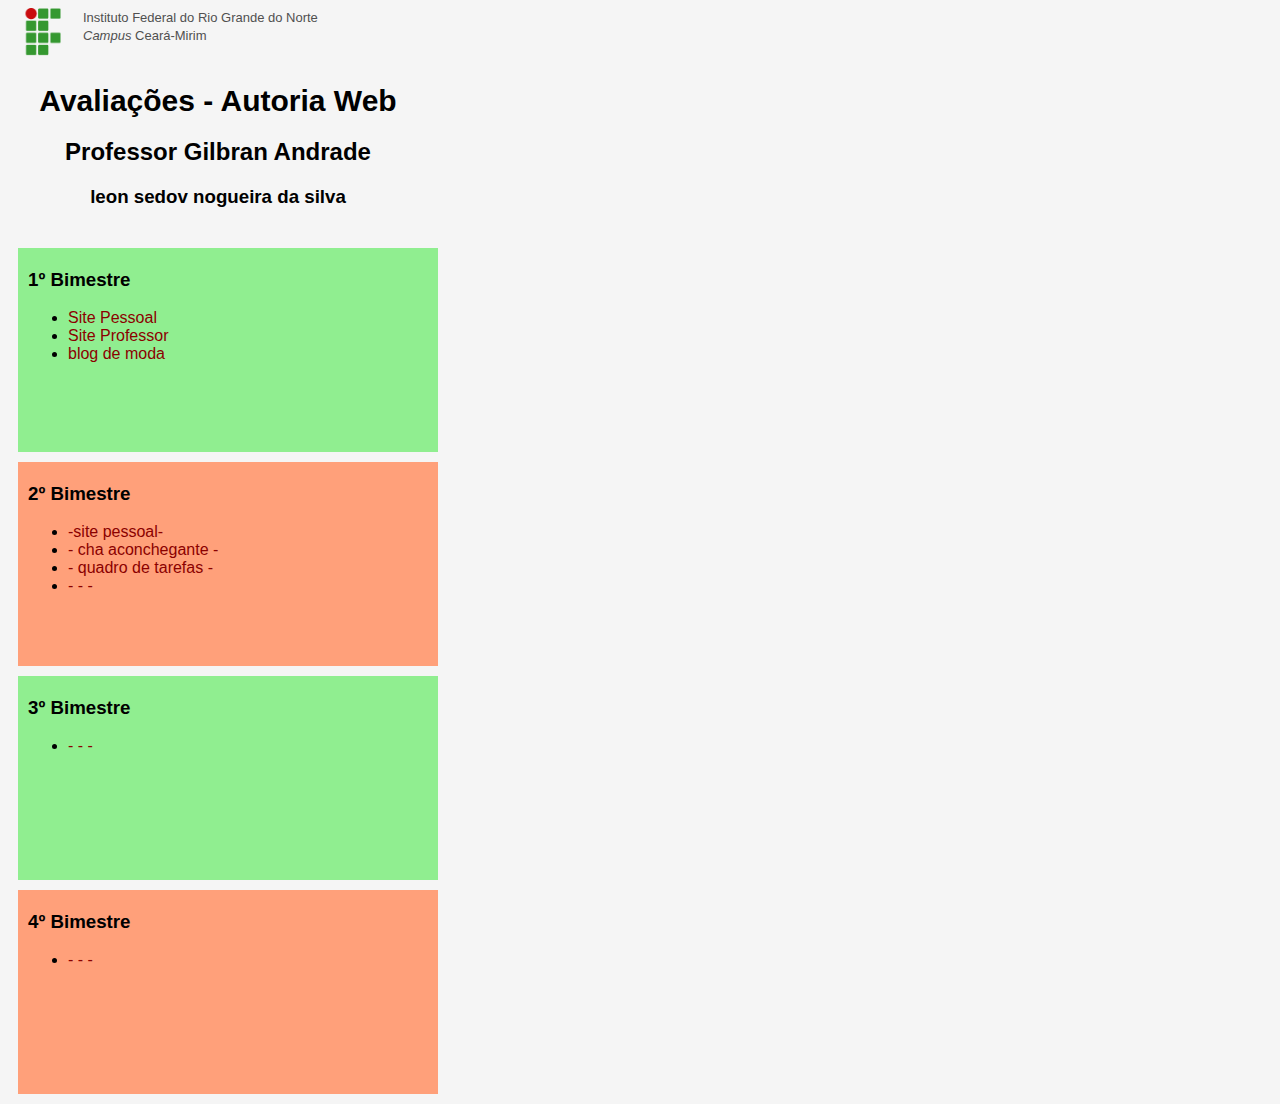
<file: index.html>
<!DOCTYPE html>
<html>
<head>
    <title>Avaliação</title>
    <link rel='stylesheet' href='style.css'>
</head>
<body>
    <div class="topo">
        <img class="logo" src="images/if_small.png">
        <span class="ifrn">Instituto Federal do Rio Grande do Norte</span><br>
        <span class="ifrn"><em>Campus</em> Ceará-Mirim</span>
    </div>
    <div class="titulo">
        <h1>Avaliações - Autoria Web</h1>
        <h2>Professor Gilbran Andrade</h2>
        <h3>leon sedov nogueira da silva</h3>
    </div>
    <div class="bimestre bimImpar">
        <h3>1º Bimestre</h3>
        <ul>
            <li><a href="bimestre-1/site pessoal/index.html">Site Pessoal</a></li>
            <li><a href="bimestre-1/site professor/index.html">Site Professor</a></li>
            <li><a href="bimestre-1/blogmoda/index.html">blog de moda</a></li>
        </ul>
    </div>
    <div class="bimestre bimPar">
        <h3>2º Bimestre</h3>
        <ul>
            <li><a href="bimestre-2/site pessoal.3/author/index.html">-site pessoal-</a></li>
            <li><a href="bimestre-2/chaAconchegante/index.html">- cha aconchegante -</a></li>
            <li><a href="bimestre-2/quadro de tarefas/index.html">- quadro de tarefas -</a></li>
            <li><a href="#">- - -</a></li>
        </ul>
    </div>
    <div class="bimestre bimImpar">
        <h3>3º Bimestre</h3>
        <ul>
            <li><a href="#">- - -</a></li>
        </ul>
    </div>
    <div class="bimestre bimPar">
        <h3>4º Bimestre</h3>
        <ul>
            <li><a href="#">- - -</a></li>
        </ul>
    </div>
</body>
</html>
</file>
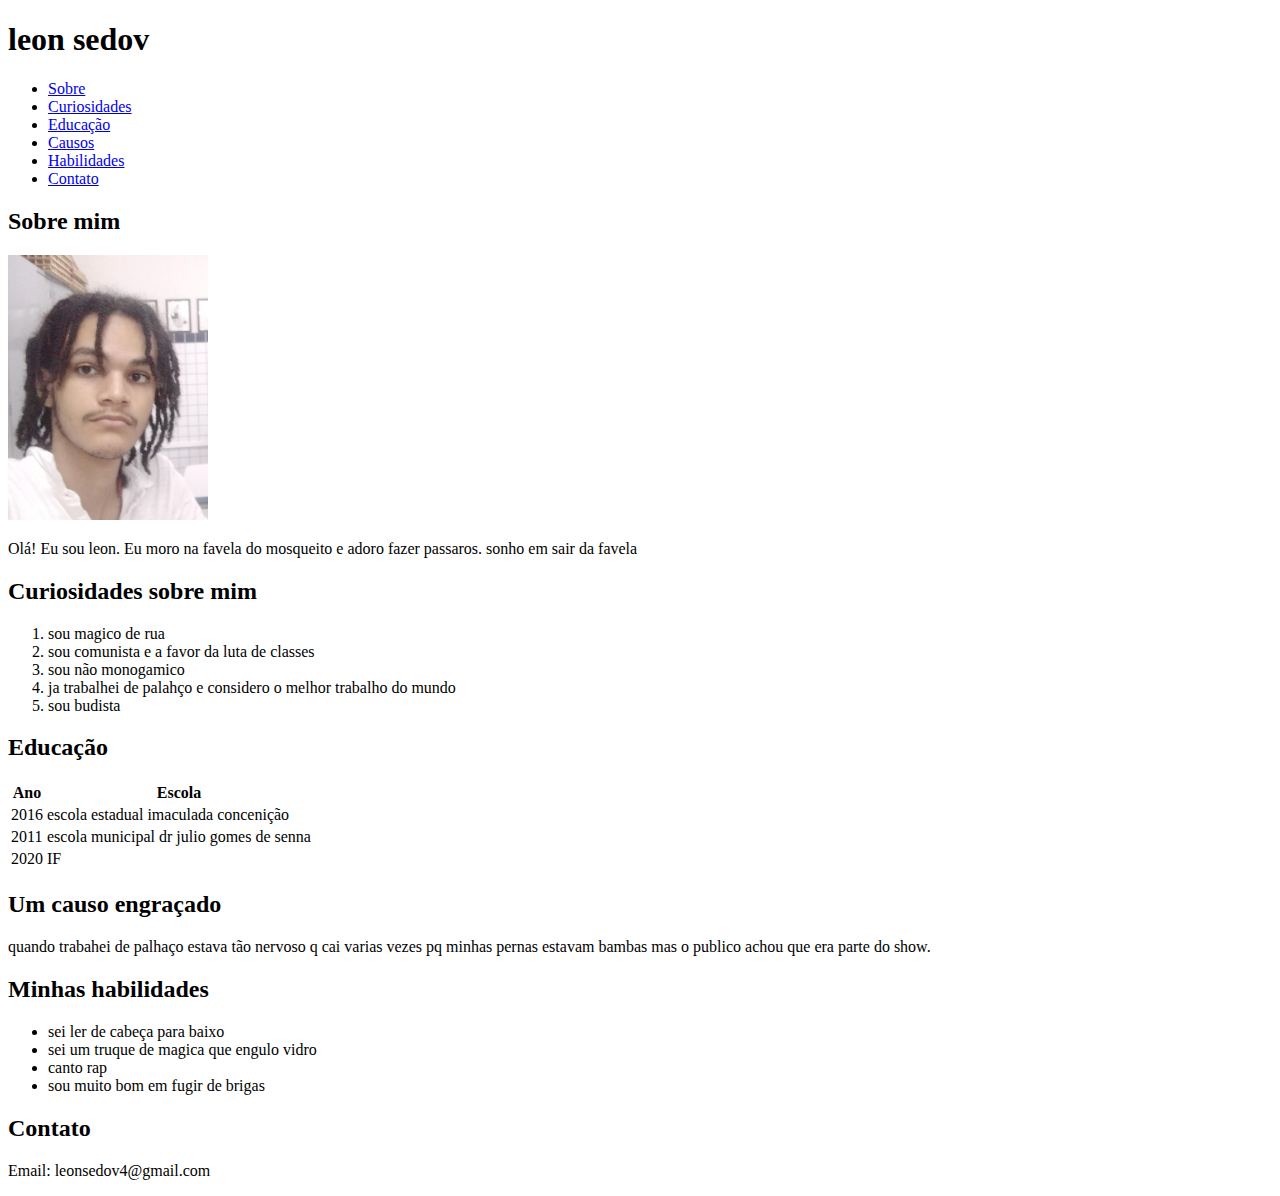
<file: bimestre-1/site pessoal/index.html>
<!DOCTYPE html>
<html>
<head>
  <title>leon sedov</title>
  <style>
    img {
      width: 200px;
    }
  </style>
</head>
<body>
  <header>
    <h1>leon sedov</h1>
  </header>

  <nav>
    <ul>
      <li><a href="#sobre">Sobre</a></li>
      <li><a href="#curiosidades">Curiosidades</a></li>
      <li><a href="#educacao">Educação</a></li>
      <li><a href="#causos">Causos</a></li>
      <li><a href="#habilidades">Habilidades</a></li>
      <li><a href="#contato">Contato</a></li>
    </ul>
  </nav>

  <section id="sobre">
    <h2>Sobre mim</h2>
    <img src="leon.jpg" alt="Minha foto">
    <p>
      Olá! Eu sou leon. Eu moro na favela do mosqueito e adoro fazer passaros.
      sonho em sair da favela
    </p>
  </section>

  <section id="curiosidades">
    <h2>Curiosidades sobre mim</h2>
    <ol>
      <li>sou magico de rua</li>
      <li>sou comunista e a favor da luta de classes</li>
      <li>sou não monogamico</li>
      <li>ja trabalhei de palahço e considero o melhor trabalho do mundo</li>
      <li>sou budista</li>
    </ol>
  </section>

  <section id="educacao">
    <h2>Educação</h2>
    <table>
      <tr>
        <th>Ano</th>
        <th>Escola</th>
      </tr>
      <tr>
        <td>2016</td>
        <td>escola estadual imaculada concenição</td>
      </tr>
      <tr>
        <td>2011</td>
        <td>escola municipal dr julio gomes de senna</td>
      </tr>
      <tr>
        <td>2020</td>
        <td>IF</td>
      </tr>
    </table>
  </section>

  <section id="causos">
    <h2>Um causo engraçado</h2>
    <p>
      quando trabahei de palhaço estava tão nervoso q cai varias vezes pq minhas pernas estavam bambas mas o publico achou que era parte do show.
    </p>
  </section>

  <section id="habilidades">
    <h2>Minhas habilidades</h2>
    <ul>
      <li>sei ler de cabeça para baixo</li>
      <li>sei um truque de magica que engulo vidro</li>
      <li>canto rap</li>
      <li>sou muito bom em fugir de brigas</li>
    </ul>
  </section>

  <section id="contato">
    <h2>Contato</h2>
    <p>Email: leonsedov4@gmail.com
</file>
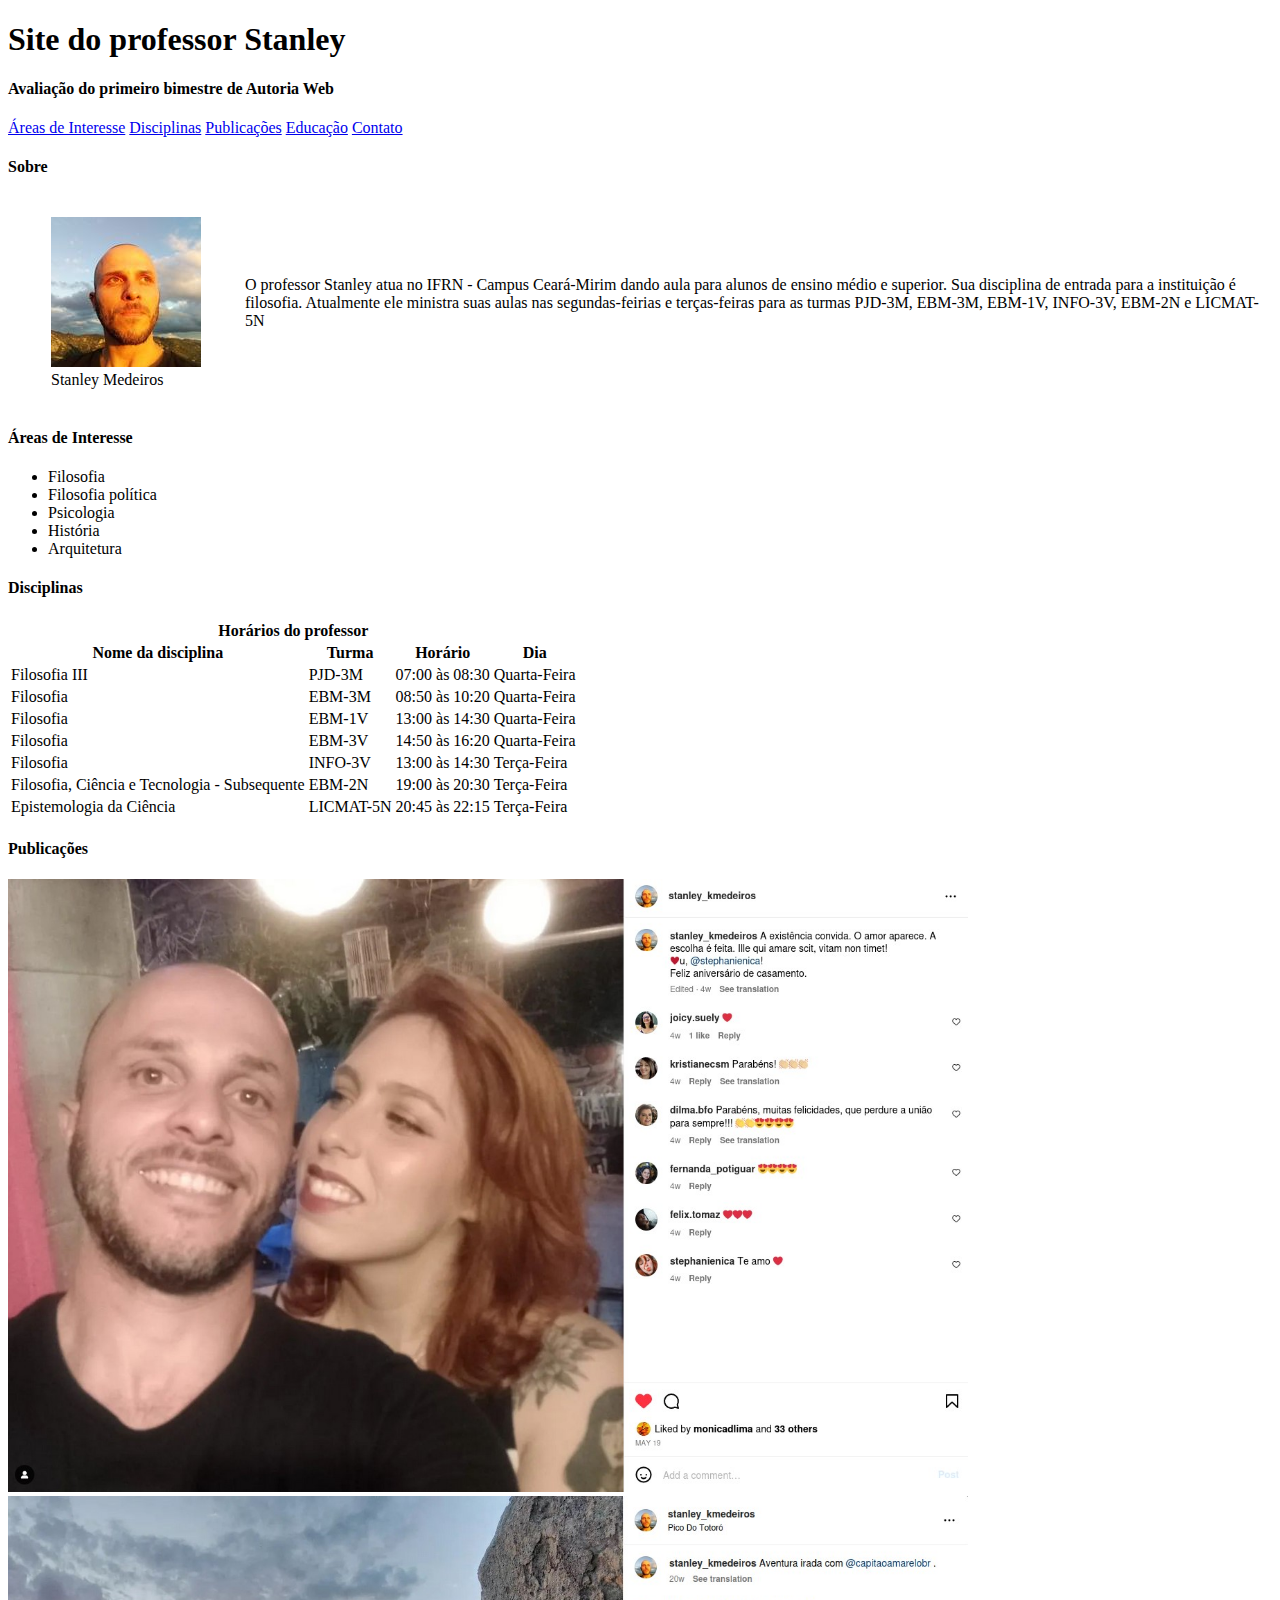
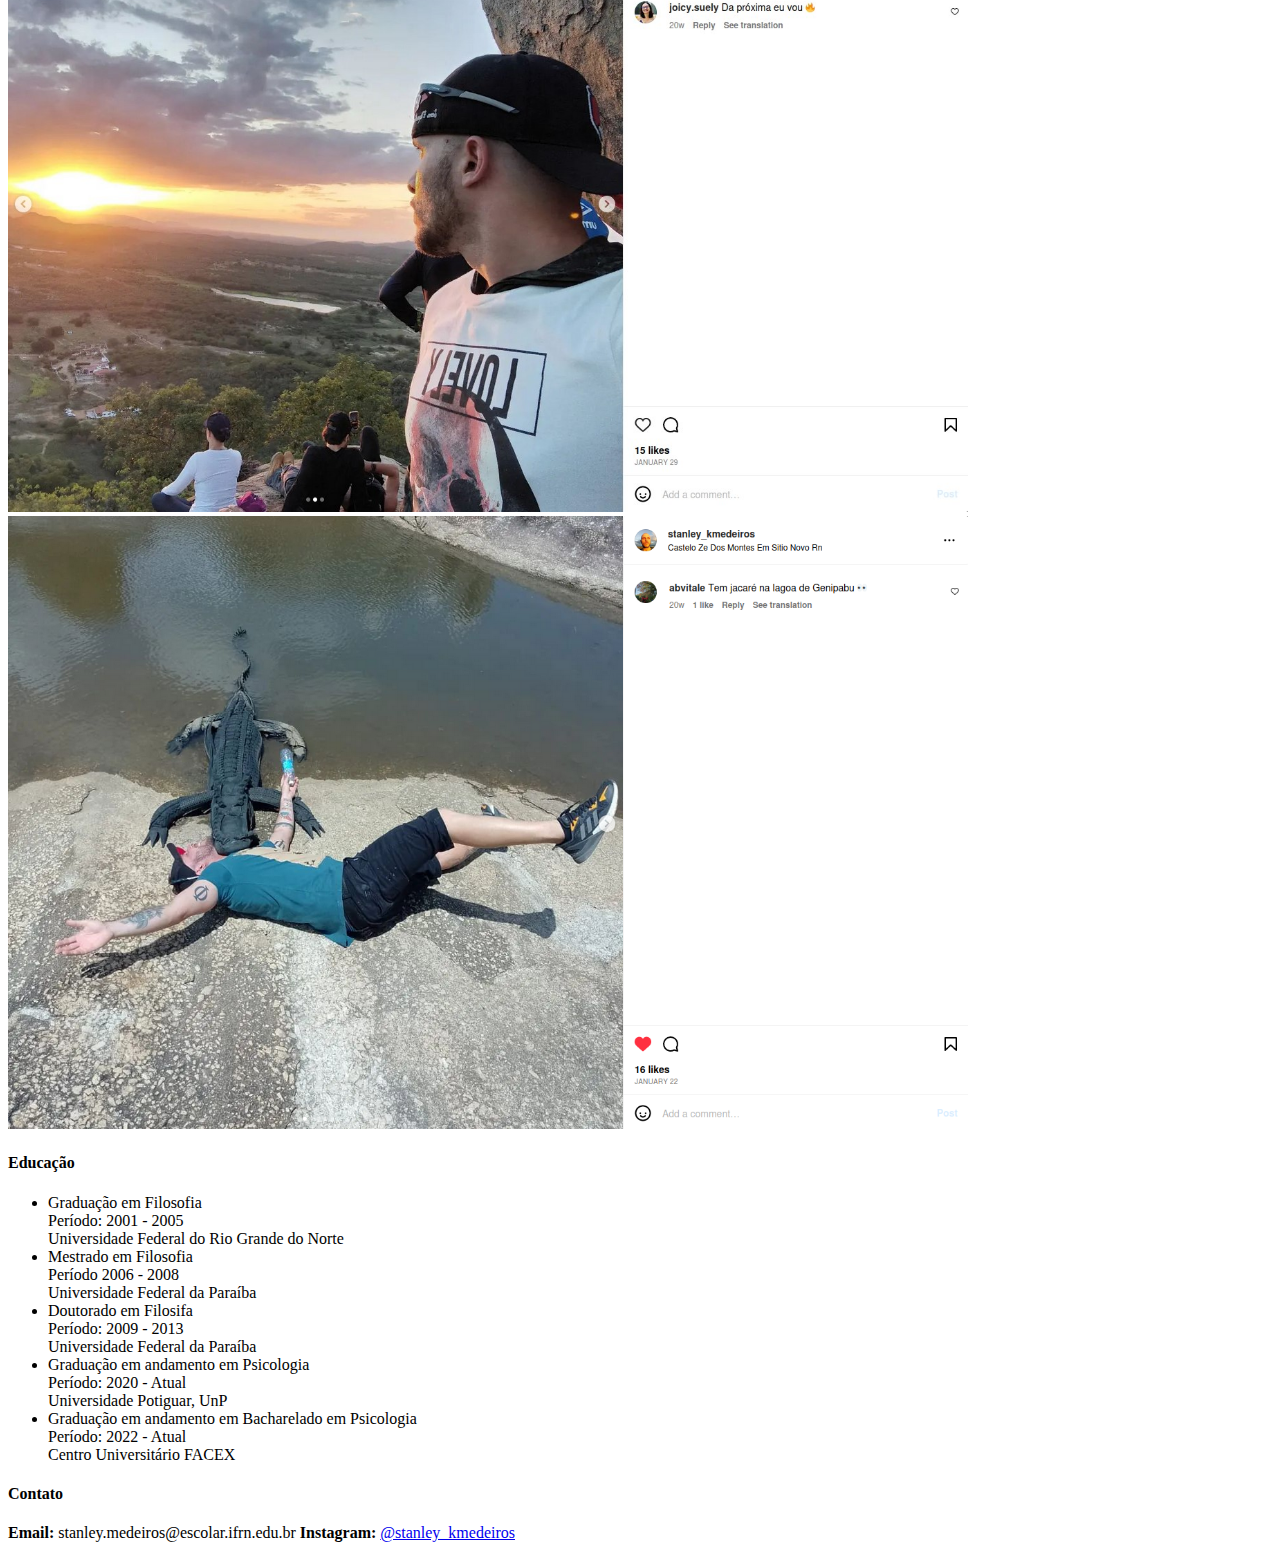
<file: bimestre-1/site professor/index.html>
<!DOCTYPE html>
<html lang="pt-br">
<head>
    <meta charset="UTF-8">
    <link rel="stylesheet" href="style.css" media="all">
    <title>Stanley Kreiter</title>
</head>
<body>
    <header>
        <h1>Site do professor Stanley</h1>
        <h4>Avaliação do primeiro bimestre de Autoria Web</h4>
        <nav>
            <a href="#areasInteresse">Áreas de Interesse</a>
            <a href="#disciplinas">Disciplinas</a>
            <a href="#publicacoes">Publicações</a>
            <a href="#educacao">Educação</a>
            <a href="#contato">Contato</a>
        </nav>
    </header>
    <main>
        <section id="sobre">
            <h4>Sobre</h4>
            <table>
            <tr>
            <td>
                <figure>
                    <img src="imagem.jpg" alt="">
                    <figcaption>Stanley Medeiros</figcaption>
                </figure>
            </td>
            <td>
                <article>
                    <p>O professor Stanley atua no IFRN - Campus Ceará-Mirim dando aula para alunos de ensino médio e superior. Sua disciplina de entrada para a instituição é filosofia. Atualmente ele ministra suas aulas nas segundas-feirias e terças-feiras para as turmas PJD-3M, EBM-3M, EBM-1V, INFO-3V, EBM-2N e LICMAT-5N</p>
                </article>
            </td>
            </tr>
            </table>
        </section>
        <section id="areasInteresse">
            <h4>Áreas de Interesse</h4>
            <ul>
                <li>Filosofia</li>
                <li>Filosofia política</li>
                <li>Psicologia</li>
                <li>História</li>
                <li>Arquitetura</li>
            </ul>
        </section>
        <section id="disciplinas">
            <h4>Disciplinas</h4>
            <table>
                <thead>
                    <tr>
                        <th colspan="4">Horários do professor</th>
                    </tr>
                    <tr>
                        <th>Nome da disciplina</th>
                        <th>Turma</th>
                        <th>Horário</th>
                        <th>Dia</th>
                    </tr>
                </thead>
                <tbody>
                    <tr>
                        <td>Filosofia III</td>
                        <td>PJD-3M</td>
                        <td>07:00 às 08:30</td>
                        <td>Quarta-Feira</td>
                    </tr>
                    <tr>
                        <td>Filosofia</td>
                        <td>EBM-3M</td>
                        <td>08:50 às 10:20</td>
                        <td>Quarta-Feira</td>
                    </tr>
                    <tr>
                        <td>Filosofia</td>
                        <td>EBM-1V</td>
                        <td>13:00 às 14:30</td>
                        <td>Quarta-Feira</td>
                    </tr>
                    <tr>
                        <td>Filosofia</td>
                        <td>EBM-3V</td>
                        <td>14:50 às 16:20</td>
                        <td>Quarta-Feira</td>
                    </tr>
                    <tr>
                        <td>Filosofia </td>
                        <td>INFO-3V</td>
                        <td>13:00 às 14:30</td>
                        <td>Terça-Feira</td>
                    </tr>
                    <tr>
                        <td>Filosofia, Ciência e Tecnologia - Subsequente</td>
                        <td>EBM-2N</td>
                        <td>19:00 às 20:30</td>
                        <td>Terça-Feira</td>
                    </tr>
                    <tr>
                        <td>Epistemologia da Ciência</td>
                        <td>LICMAT-5N</td>
                        <td>20:45 às 22:15</td>
                        <td>Terça-Feira</td>
                    </tr>
                </tbody>
            </table>
        </section>
        <section id="publicacoes">
            <h4>Publicações</h4>
                <img src="post1.jpg" alt="">
                <img src="post2.jpg" alt="">
                <img src="post3.jpg" alt="">
        </section>
        <section id="educacao">
            <h4>Educação</h4>
            <ul>
                <li>
                    Graduação em Filosofia<br>
                    Período: 2001 - 2005<br>
                    Universidade Federal do Rio Grande do Norte
                </li>
                <li>
                    Mestrado em Filosofia<br>
                    Período 2006 - 2008<br>
                    Universidade Federal da Paraíba
                </li>
                <li>
                    Doutorado em Filosifa<br>
                    Período: 2009 - 2013<br>
                    Universidade Federal da Paraíba
                </li>
                <li>
                    Graduação em andamento em Psicologia<br>
                    Período: 2020 - Atual<br>
                    Universidade Potiguar, UnP
                </li>
                <li>
                    Graduação em andamento em Bacharelado em Psicologia<br>
                    Período: 2022 - Atual<br>
                    Centro Universitário FACEX
                </li>
            </ul>
        </section>
    </main>
    <footer>
        <h4>Contato</h4>
        <nav id="contato">
            <strong>Email:</strong> <span>stanley.medeiros@escolar.ifrn.edu.br</span>
            <strong>Instagram:</strong> <a target="_blank" href="https://www.instagram.com/stanley_kmedeiros/">@stanley_kmedeiros</a>
        </nav>
    </footer>
</body>
</html>
</file>
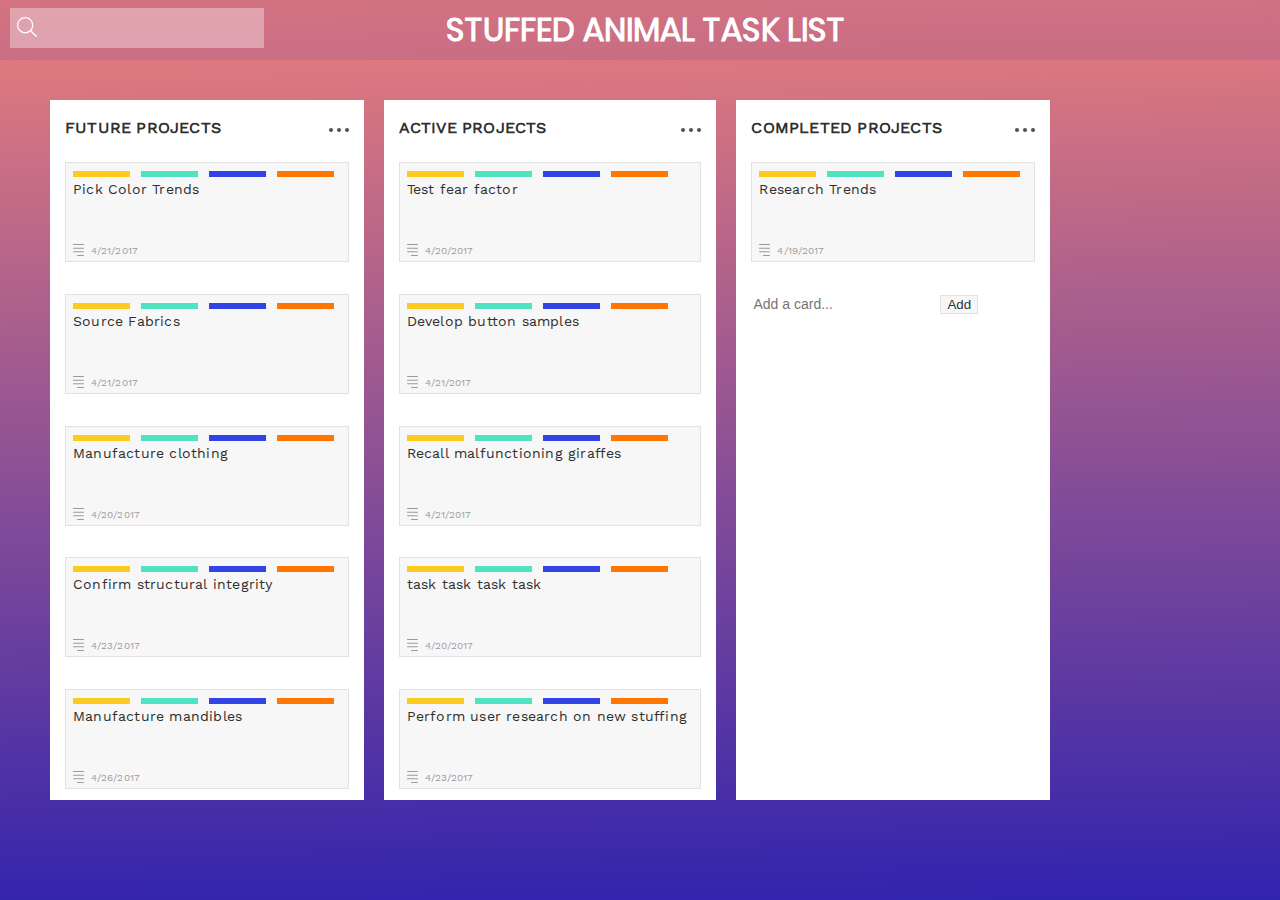
<file: bimestre-2/quadro de tarefas/index.html>
<!DOCTYPE html><html><head>
		<title>Project Task Board</title>
		<link rel="stylesheet" href="css/style.css">
		<script src="js/jquery.min.js"></script>
	</head>
	<body>
		<div class="navbar">
			<div class="search-bar">
				<img class="search-icon" src="images/search_icon.svg">
			</div>
			<h1>STUFFED ANIMAL TASK LIST</h1>
		</div>
		<div class="site-body">
			<div class="container">
				<div class="card-column future-projects">
					<div class="taskgroup-heading">
						<h2>FUTURE PROJECTS</h2>
						<div class="ellipsis-icon">
							<img src="images/oval-copy.svg">
							<img src="images/oval-copy.svg">
							<img src="images/oval-copy.svg">
						</div>
					</div>
					<div class="card future-i">
						<div class="rectangle yellow"></div>
						<div class="rectangle green"></div>
						<div class="rectangle blue"></div>
						<div class="rectangle orange"></div>
						<p class="task-description">Pick Color Trends</p>
						<img class="list-icon" src="images/list_icon.svg">
						<p class="task-date">4/21/2017</p>
					</div>
					<div class="card future-ii">
						<div class="rectangle yellow"></div>
						<div class="rectangle green"></div>
						<div class="rectangle blue"></div>
						<div class="rectangle orange"></div>
						<p class="task-description">Source Fabrics</p>
						<img class="list-icon" src="images/list_icon.svg">
						<p class="task-date">4/21/2017</p>
					</div>
					<div class="card future-iii">
						<div class="rectangle yellow"></div>
						<div class="rectangle green"></div>
						<div class="rectangle blue"></div>
						<div class="rectangle orange"></div>
						<p class="task-description">Manufacture clothing</p>
						<img class="list-icon" src="images/list_icon.svg">
						<p class="task-date">4/20/2017</p>
					</div>
					<div class="card future-iv">
						<div class="rectangle yellow"></div>
						<div class="rectangle green"></div>
						<div class="rectangle blue"></div>
						<div class="rectangle orange"></div>
						<p class="task-description">Confirm structural integrity</p>
						<img class="list-icon" src="images/list_icon.svg">
						<p class="task-date">4/23/2017</p>
					</div>
					<div class="card future-v">
						<div class="rectangle yellow"></div>
						<div class="rectangle green"></div>
						<div class="rectangle blue"></div>
						<div class="rectangle orange"></div>
						<p class="task-description">Manufacture mandibles</p>
						<img class="list-icon" src="images/list_icon.svg">
						<p class="task-date">4/26/2017</p>
					</div>
				</div>
				<div class="card-column active-projects">
					<div class="taskgroup-heading">
						<h2>ACTIVE PROJECTS</h2>
						<div class="ellipsis-icon">
							<img src="images/oval-copy.svg">
							<img src="images/oval-copy.svg">
							<img src="images/oval-copy.svg">
						</div>
					</div>
					<div class="card project-i">
						<div class="rectangle yellow"></div>
						<div class="rectangle green"></div>
						<div class="rectangle blue"></div>
						<div class="rectangle orange"></div>
						<p class="task-description">Test fear factor</p>
						<img class="list-icon" src="images/list_icon.svg">
						<p class="task-date">4/20/2017</p>
					</div>
					<div class="card project-ii">
						<div class="rectangle yellow"></div>
						<div class="rectangle green"></div>
						<div class="rectangle blue"></div>
						<div class="rectangle orange"></div>
						<p class="task-description">Develop button samples</p>
						<img class="list-icon" src="images/list_icon.svg">
						<p class="task-date">4/21/2017</p>
					</div>
					<div class="card project-iii">
						<div class="rectangle yellow"></div>
						<div class="rectangle green"></div>
						<div class="rectangle blue"></div>
						<div class="rectangle orange"></div>
						<p class="task-description">Recall malfunctioning giraffes</p>
						<img class="list-icon" src="images/list_icon.svg">
						<p class="task-date">4/21/2017</p>
					</div>
					<div class="card project-iv">
						<div class="rectangle yellow"></div>
						<div class="rectangle green"></div>
						<div class="rectangle blue"></div>
						<div class="rectangle orange"></div>
						<p class="task-description">task task task task</p>
						<img class="list-icon" src="images/list_icon.svg">
						<p class="task-date">4/20/2017</p>
					</div>
					<div class="card project-v">
						<div class="rectangle yellow"></div>
						<div class="rectangle green"></div>
						<div class="rectangle blue"></div>
						<div class="rectangle orange"></div>
						<p class="task-description">Perform user research on new stuffing</p>
						<img class="list-icon" src="images/list_icon.svg">
						<p class="task-date">4/23/2017</p>
					</div>
				</div>
				<div class="card-column completed-projects">
          <div class="taskgroup-heading">
            <h2>COMPLETED PROJECTS</h2>
            <div class="ellipsis-icon">
            <img src="images/oval-copy.svg">
            <img src="images/oval-copy.svg">
            <img src="images/oval-copy.svg">
            </div>
          </div>
          <div class="card complete-i">
            <div class="rectangle yellow"></div>
            <div class="rectangle green"></div>
            <div class="rectangle blue"></div>
            <div class="rectangle orange"></div>
            <p class="task-description">Research Trends</p>
            <img class="list-icon" src="images/list_icon.svg">
            <p class="task-date">4/19/2017</p>
          </div>
          <div class="add-card-container">
            <input class="new-card-task" placeholder="Add a card...">
            <button class="add-card">Add</button>
          </div> 
        </div>
			</div>
		</div>
	

<script>
	$(document).ready(function(){
		$(".add-card").on("click", function(){
			var description = $(".new-card-task").val();
			var today = new Date();
			var dateStr = (today.getMonth()+1) + "/" + today.getDate() + "/" + today.getFullYear();
			var newCard = $(`<div class="card"><div class="rectangle yellow"></div><div class="rectangle green"></div><div class="rectangle blue"></div><div class="rectangle orange"></div><p class="task-description">${description}</p><img class="list-icon" src="https://content.codecademy.com/courses/learn-css-grid/project-ii/Resources/list_icon.svg"><p class="task-date">${dateStr}</p></div>`)
			$(".add-card-container").before(newCard);
		})
	})
</script></body></html>
</file>
<file: style.css>
body {
    background-color: whitesmoke;
    font-family:'Lucida Sans', 'Lucida Sans Regular', 'Lucida Grande', 'Lucida Sans Unicode', Geneva, Verdana, sans-serif;
}

.bimestre {
    width: 400px;
    height: 200px;
    margin: 10px;
    padding: 2px 10px;
}

.bimImpar {
    background-color: lightgreen;
}

.bimPar {
    background-color: lightsalmon;
}

.logo {
    width: 40px;
    float: left;
    padding-right: 20px;
    margin-left: 15px;
}

a:link,
a:visited {
    color: darkred;
    text-decoration: none;
}
a:hover {
    color: red;
    text-decoration: underline;
}

.ifrn {
    color: rgb(80, 80, 80);
    font-size: small;
}

.titulo {
    width: 400px;
    margin: 40px 0;
    padding: 0px 10px;
    text-align: center;
}

h1 {
    font-size: 30px;
}

.topo {
    width: 400px;
}
</file>
<file: bimestre-1/site professor/style.css>
#publicacoes img {
    height: auto;
    width: 960px;
}
</file>
<file: bimestre-2/quadro de tarefas/css/style.css>
@font-face {
	font-family: WorkSans;
	src: url("../fonts/WorkSans-Regular.ttf");
}
@font-face {
	font-family: Poppins;
	src: url("../fonts/Poppins-Regular.ttf");
}

html {
  height: 100%;
}

body {
  height: 100%;
  margin: 0;
  background-image: linear-gradient(359deg, #3023ae, #eb7f7b);
  background-repeat: no-repeat;
  background-attachment: fixed;
}

.navbar {
  display: grid;
  grid-template-columns: 10px 1fr 3fr 1fr;
  position: absolute;
  width: 100%;
  height: 60px;
  background-color: rgba(120,70,154, 0.2);
  text-align: center;
  top: 0;
  left: 0;
  justify-content: space-around;
}

.navbar h1 {
  grid-column: 3 / 4;
  font-family: Poppins;
  color: #ffffff;
  margin: 0;
  align-self: center;
}

.container {
	width: 1000px;
	display: grid;
	grid-template-columns: auto auto auto;
	gap: 20px;
}

.search-bar {
  grid-column: 2 / 3;
  width: 100%;
  height: 40px;
  background-color: rgba(255,255,255, 0.35);
  top: 8px;
  position: absolute;
}

input {
	display: inline-block;
	border: none;
	background: transparent;
	font-size: 14px;
}

.search-bar input {
	float: left;
	height: 18px;
  margin-top: 9px;
  margin-left: 7px;	
}

.card-column input {
	height: 18px;
  margin-left: 15px;		
}

.search-icon {
	float: left;	
  margin-top: 9px;
  margin-left: 7px;
}

.card-column {
	background-color: #ffffff;
	gap: 10px;
	min-height: 700px;
	display: grid;
	grid-template-rows: 20px repeat(5, 100px);
	align-content: space-around;
	grid-auto-rows: 100px;
}

.card-column h2 {
	padding: 0;
  margin: 0 auto;
  font-family: WorkSans;
  font-size: 16px;
	font-weight: 600;
	letter-spacing: 0.2px;
	text-align: left;
	color: #2f2f2f;
	display: inline-block;
}

.taskgroup-heading {
	margin-left: 15px;
	margin-top: 7px;
}

.site-body {
	position: absolute;
	top: 100px;
	margin-left: 50px;
}

.card {
	margin-right: 15px;
	margin-left: 15px;
	background-color: rgba(216, 216, 216, 0.21);
	border: solid 1px rgba(151,151,151,0.21);
	position: relative;
}

.rectangle {
  width: 57px;
  height: 6px;
  position: relative;
  display: inline-block;
  margin-left: 7px;
}

.list-icon {
	display: inline-block;
	margin-left: 7px;
	margin-bottom: 5px;
	position: absolute;
	bottom: 0;
}

.task-description {
	margin-left: 7px;
	margin-top: 0;
	font-family: WorkSans;
	font-size: 14px;
	letter-spacing: 0.2px;
	text-align: left;
	color: #2f2f2f;
}

.ellipsis-icon {
	display: inline-block;
	float: right;
  margin-right: 15px;
}

.task-date {
	display: inline-block;
	font-family: WorkSans;
	font-size: 10px;
	letter-spacing: 0.1px;
	text-align: left;
	color: #9b9b9b;
	position: absolute;
  bottom: 0;
  margin-bottom: 5px;
  left: 25px;
}

.yellow {
	background-color: #fdcb1e;
}

.orange {
	background-color: #ff7700;
}

.green {
	background-color: #50e3c2;
}

.blue {
	background-color: #3343e5;
}

.add-card {
	background-color: rgba(216, 216, 216, 0.21);
  border: solid 1px rgba(151,151,151,0.21);
  color: #2f2f2f;
}
</file>
